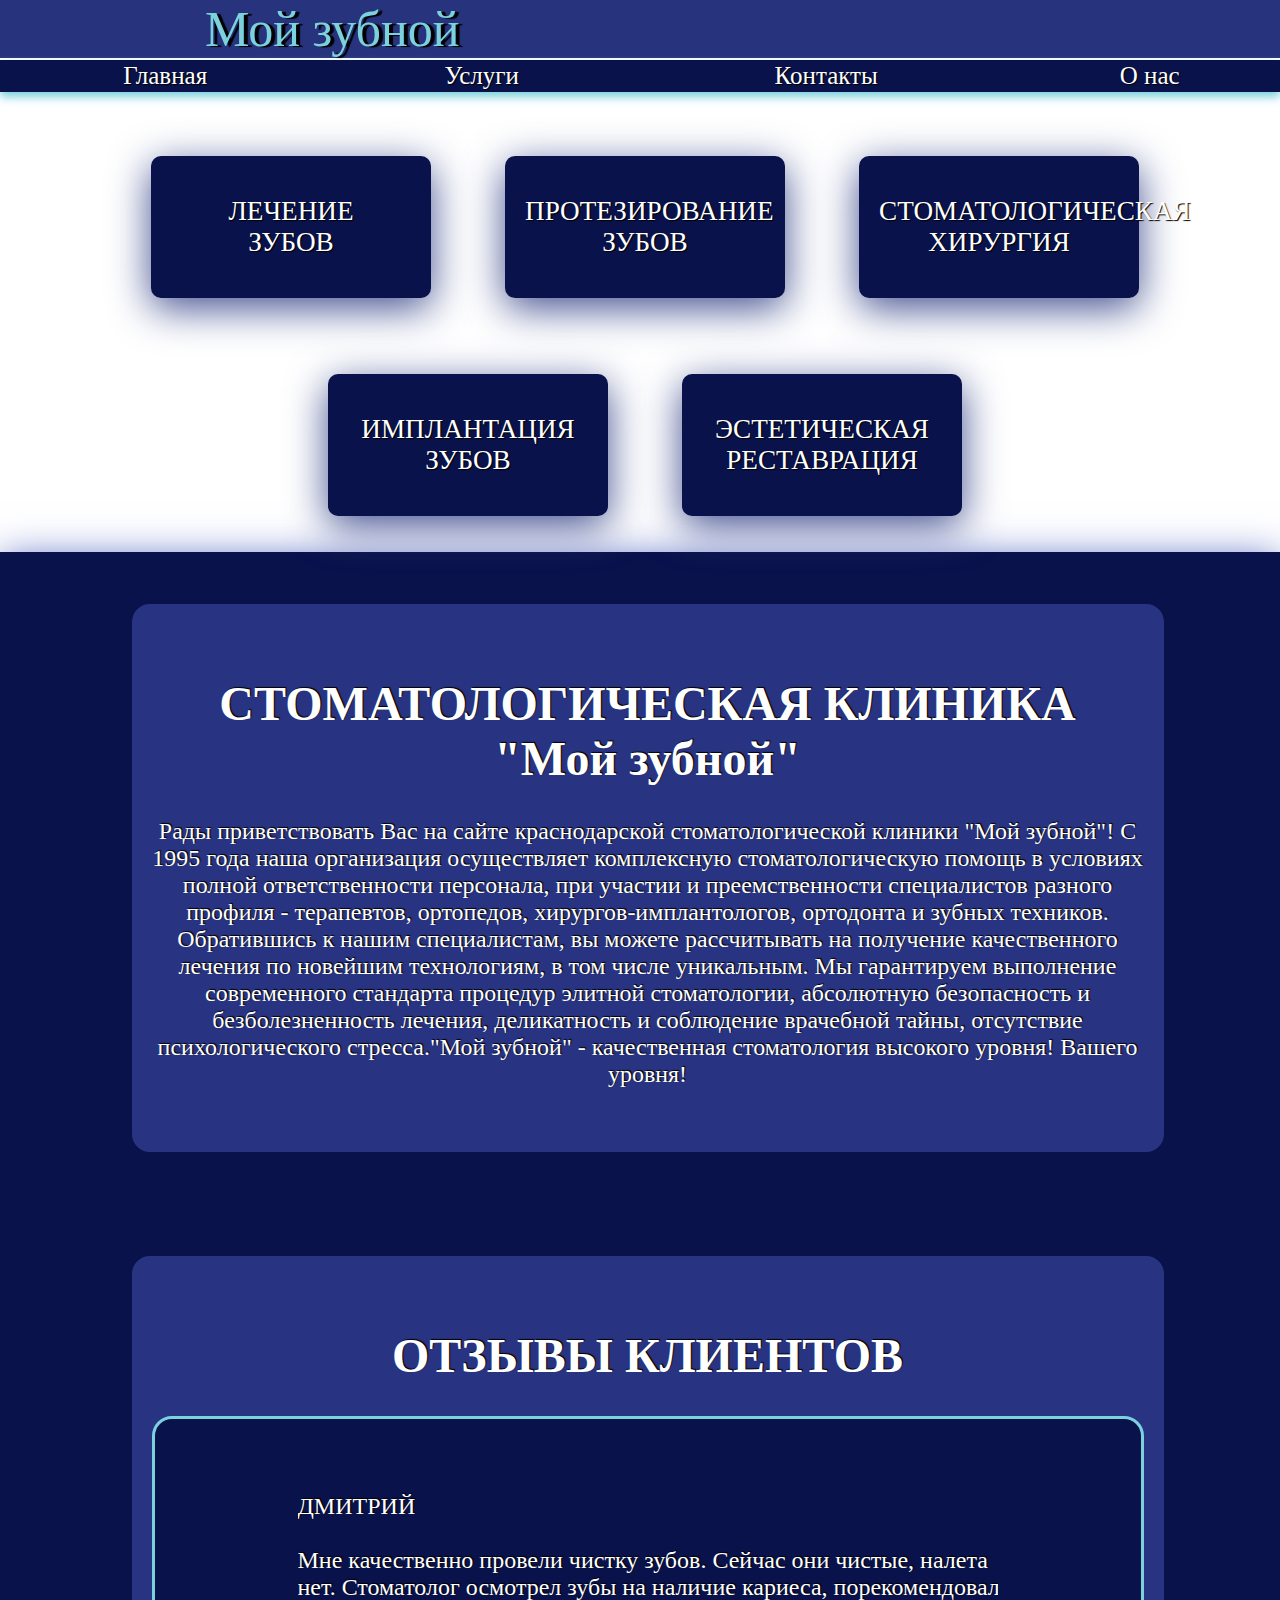
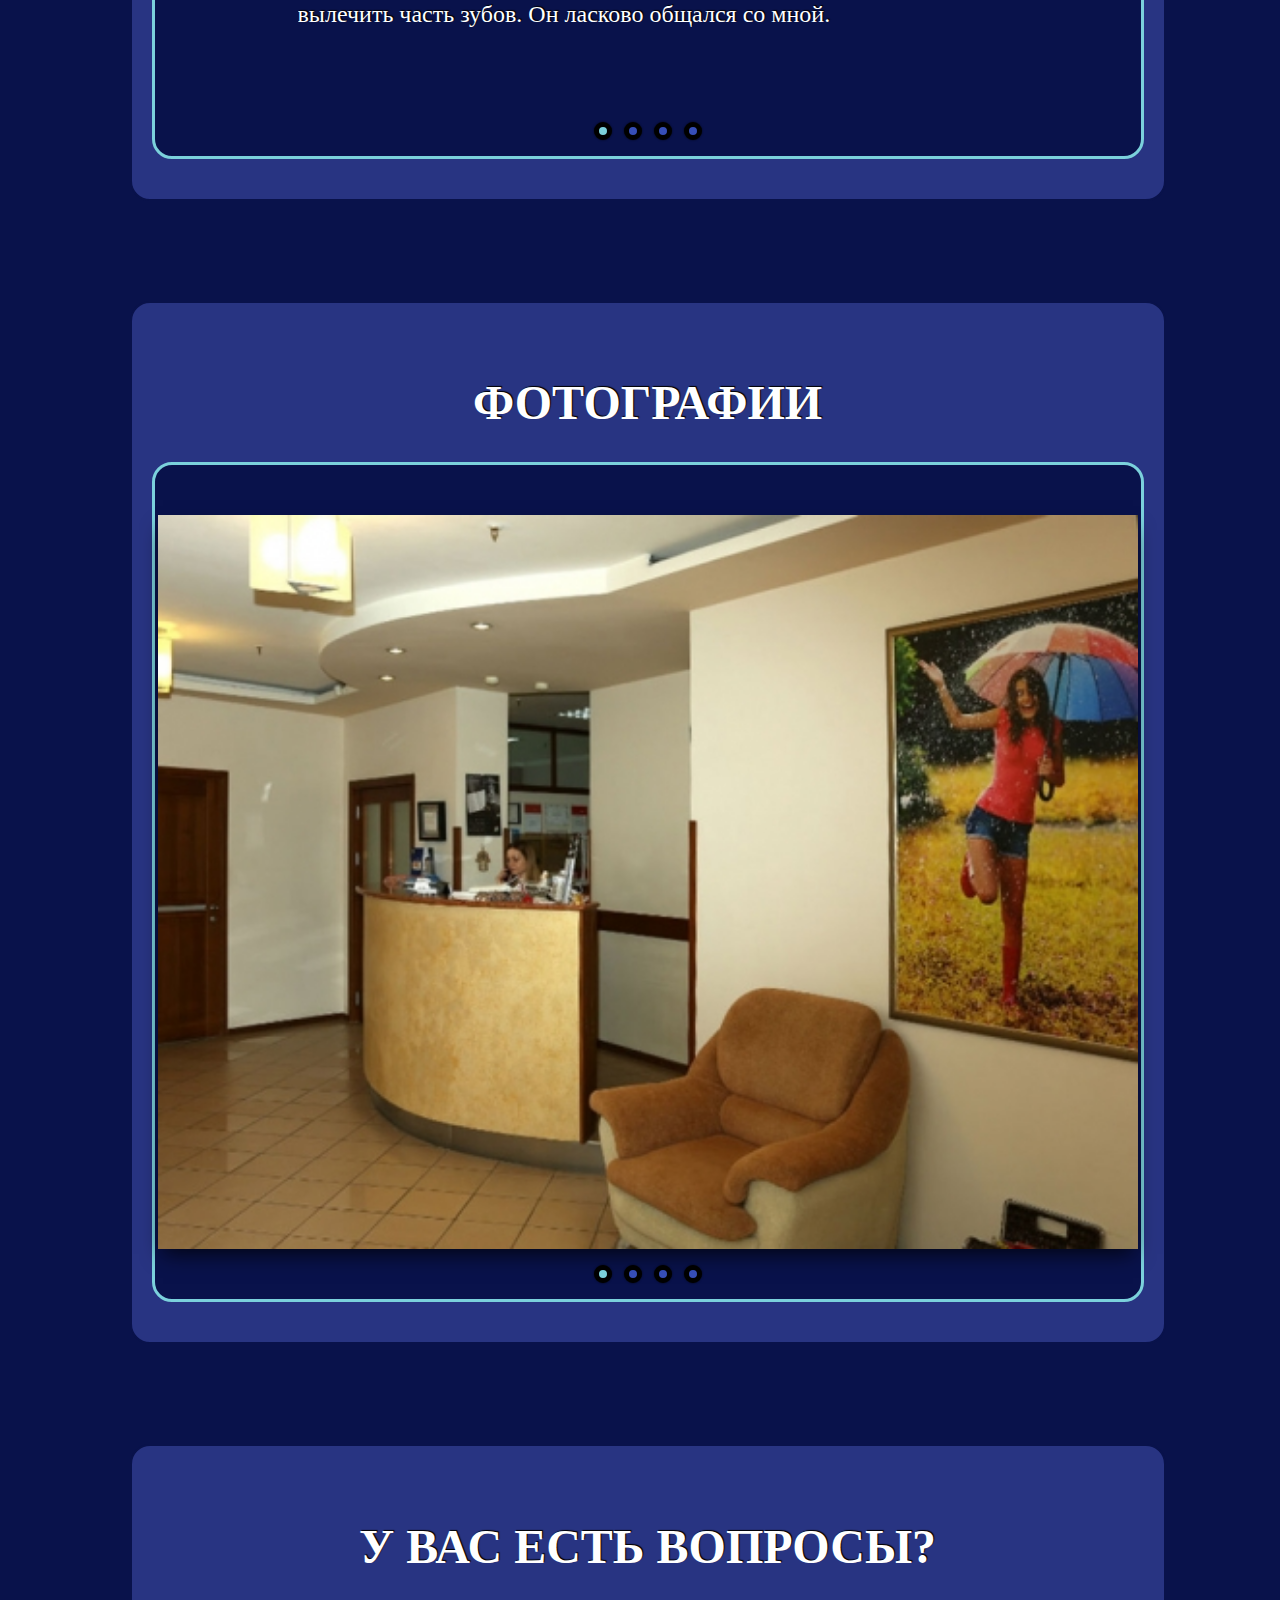
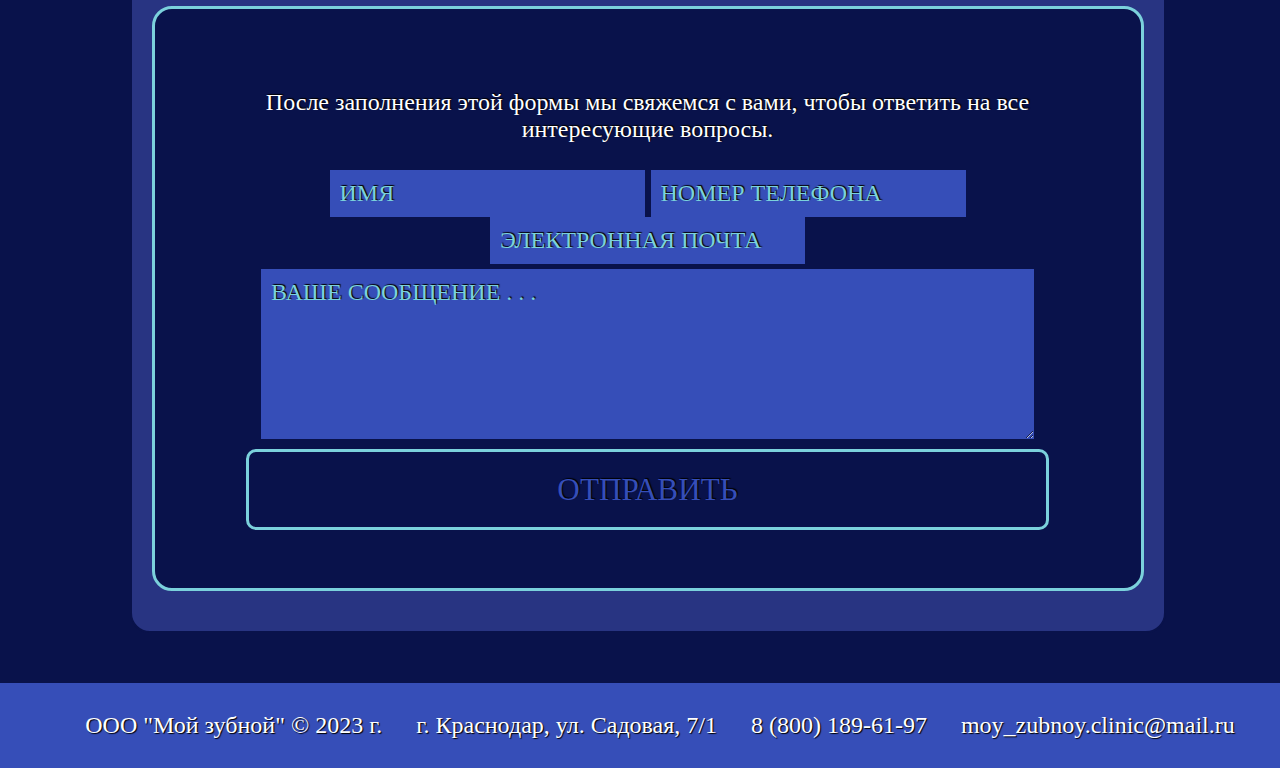
<file: index.html>
<!DOCTYPE html>
<html lang="en">
<head>
    <meta charset="UTF-8">
    <meta http-equiv="X-UA-Compatible" content="IE=edge">
    <meta name="viewport" content="width=device-width, initial-scale=1.0">
    <link rel="stylesheet" href="CSS/WebSite.css">
    <link rel="stylesheet" href="CSS/openWindow.css">
    <link rel="stylesheet" href="images/k_1.jpg">
    <link rel="stylesheet" href="images/k_2.jpg">
    <link rel="stylesheet" href="images/k_3.jpg">
    <link rel="stylesheet" href="images/k_4.jpg">
    <link rel="stylesheet" href="CSS/modal.css">
    <link rel="stylesheet" href="images/01_lecheniei_1.jpg">
    <title>Мой зубной</title>
</head>
<body>
    <div class="mainPage">Мой зубной</div>
    <div class="menu">
        <ul>
            <li><a href="WebSite.html">Главная</a></li>
            <li><a href="Servise.html">Услуги</a></li>
            <li><a href="#">Контакты</a></li>
            <li><a href="#">О нас</a></li>
        </ul>
    </div>
    <div class="PajePrice">
      <ul>
        <li><a href="#openModal">ЛЕЧЕНИЕ<br>ЗУБОВ</a></li>
        <li><a href="#openModal2">ПРОТЕЗИРОВАНИЕ<br>ЗУБОВ</a></li>
        <li><a href="#">CТОМАТОЛОГИЧЕСКАЯ<br>ХИРУРГИЯ</a></li>
      </ul>
    </div>
    <div class="PajePrice2">
      <ul>
        <li><a href="#">ИМПЛАНТАЦИЯ<br>ЗУБОВ</a></li>
        <li><a href="#">ЭСТЕТИЧЕСКАЯ<br>РЕСТАВРАЦИЯ</a></li>
      </ul>
    </div>
    <div id="openModal" class="modal">
      <div class="modal-dialog">
        <div class="modal-content">
          <div class="modal-header">
            <h3 class="modal-title">ЛЕЧЕНИЕ ЗУБОВ</h3>
            <a href="#close" title="Close" class="close">×</a>
          </div>
          <div class="modal-body">    
            <p>Терапевтическая стоматология в клинике «Мой зубной» – это безопасно и гарантированно. Мы проводим лечение кариеса на любой стадии с установкой пломб или зубных вкладок из самых современных стоматологических материалов.</p>
            <img src="images/01_lecheniei_1.jpg" alt="" class="mainImg">
            <a href="#openUslugi" class="buttonToServise">ПЕРЕЙТИ К УСЛУГАМ</a>
          </div>
        </div>
      </div>
    </div>
    <div id="openModal2" class="modal">
      <div class="modal-dialog">
        <div class="modal-content">
          <div class="modal-header">
            <h3 class="modal-title">ПРОТЕЗИРОВАНИЕ ЗУБОВ | ОРТОПЕДИЯ</h3>
            <a href="#close2" title="Close" class="close">×</a>
          </div>
          <div class="modal-body">    
            <p>Основу ортопедической стоматологии составляет восстановление и протезирование зубов, и врач-ортопед обязан в совершенстве знать биомеханику зубочелюстной системы, законы артикуляции (речь, пение, смех), владеть навыками по социальной адаптации пациентов.
              По сути, восстановление зубов является вариантом протезирования, при котором дефект заполняется современным стоматологическим материалом и, тем самым, воссоздается изначальный внешний вид зуба. Собственно протезирование может быть различным как по методике исполнения, так и по применяемым материалам.
              По типам конструкций зубные протезы принято делить на 3 группы: съемные протезы, несъемные протезы, условно-съемные протезы, что подбирается индивидуально каждому пациенту.</p>
              <div class="windowMain">
                <div class="windowBack">
                <h  class="nazvanie">ПРОТЕЗИРОВАНИЕ ЗУБОВ В КРАСНОДАРЕ</h>
                <a href="#openModal2" class="buttonPluse">+</a>
            </div>
                <div  class="windowFront">
                    <p class="content">Ортопедическая стоматология напрямую решает вопросы эстетики за счет изменения таких параметров, как цвет, размер, форма и положение зуба, перекликаясь тем самым с терапевтической стоматологией. Случается, один и тот же дефект можно восстановить как терапевтически, так и ортопедически. Почему? Ответ прост – с внедрение новых материалов и технологий потихоньку стираются грани между дисциплинами. Можно, например, установить уже сформированный вкладыш для экономии личного времени пациента, а можно попытаться послойно заполнить дефект современными фотополимерами. Выбор метода будет определяться не только длительностью процедуры, но и соотношением цена/качество .
                        Каждый из разделов современной медицины становится все более органосохраняющим, максимально естественным и безопасным. То же можно сказать и об ортопедической стоматологии. Если в прошлом использовали съемные протезы на основе каучука и вмонтированных в него слоистых фарфоровых зубов, то сегодня предлагаются цельнокерамические конструкции, биологически нейтральные композитные материалы и металлические сплавы.</p>
                </div>
        </div>
        <div class="windowMain">
          <div class="windowBack">
          <h  class="nazvanie">ПРОТЕЗИРОВАНИЕ НА ИМПЛАНТАХ</h>
          <a href="#openModal2" class="buttonPluse">+</a>
      </div>
          <div  class="windowFront">
              <p class="content">Имплантат – это искусственный корень, который как шуруп вживляется в костную ткань челюсти, при этом происходит прочное «сращивание» имплантата и кости. Затем имплантат используется в качестве опоры, на которую фиксируются коронки или мостовидные протезы.

                Протезирование на имплантах – размещение протезной конструкции на искусственной опоре(имплантате), что позволяет не стачивать соседние здоровые зубы под опору при малой протяженности дефектов и делать протез несъемным при отсутствии большого количества зубов, используя неско имплантов.</p>
          </div>
  </div>
              <a href="#openUslugi2" class="buttonToServise">ПЕРЕЙТИ К УСЛУГАМ</a>
          </div>
        </div>
      </div>
    </div>
<div class="Description">
    <ul>
        <li><h1>CТОМАТОЛОГИЧЕСКАЯ КЛИНИКА<br>"Мой зубной"</h1><p>Рады приветствовать Вас на сайте краснодарской стоматологической клиники "Мой зубной"! С 1995 года наша организация осуществляет комплексную стоматологическую помощь в условиях полной ответственности персонала, при участии и преемственности специалистов разного профиля - терапевтов, ортопедов, хирургов-имплантологов, ортодонта и зубных техников. Обратившись к нашим специалистам, вы можете рассчитывать на получение качественного лечения по новейшим технологиям, в том числе уникальным. Мы гарантируем выполнение современного стандарта процедур элитной стоматологии, абсолютную безопасность и безболезненность лечения, деликатность и соблюдение врачебной тайны, отсутствие психологического стресса."Мой зубной" - качественная стоматология высокого уровня! Вашего уровня!</p></li>
        <li><h1>ОТЗЫВЫ КЛИЕНТОВ</h1><div class="Reviews">
            <div class="slider2">
                <input type="radio" name="switch2" id="btn5" checked>
                <input type="radio" name="switch2" id="btn6">
                <input type="radio" name="switch2" id="btn7">
                <input type="radio" name="switch2" id="btn8">
                
                <div class="switch2">
                  <label for="btn5"></label>
                  <label for="btn6"></label>
                  <label for="btn7"></label>
                  <label for="btn8"></label>
                </div>
                
                <div class="slider-inner2">
                  <div class="slides2">
                    <p>ДМИТРИЙ<br><br>Мне качественно провели чистку зубов. Сейчас они чистые, налета нет. Стоматолог осмотрел зубы на наличие кариеса, порекомендовал вылечить часть зубов. Он ласково общался со мной.</p>
                    <p>АННА<br><br>Мне удалили зуб. Прекрасная девушка хирург сказала, что все пройдёт не страшно, успокоила меня и действительно всё прекрасно было сделано и быстро. Я ничего не почувствовала. И сегодня уже третий день и у меня нет воспаления и опухоли, почти вообще уже не болит.</p>
                    <p>ЕЛЕНА<br><br>Решение вопроса устроило, понравилось, что по имплантации предложили. Сказали, сколько будет стоить. Вежливый специалист, на все ответил.</p>
                    <p>ОЛЬГА<br><br>Больше спасибо за оказанную помощь! Все понравилось. Доктор Гаврик В.Е. вежливый, внимательный и аккуратный, сделал свою работу быстро и качественно. В конце процедуры подробно ответил на все вопросы. Обязательно вернусь для продолжения лечения!</p>
                  </div>
                </div>
              </div>
        </div></li>
        
        <li><h1>ФОТОГРАФИИ</h1><div class="borderPhoto"><div class="slider">
            <input type="radio" name="switch" id="btn1" checked>
            <input type="radio" name="switch" id="btn2">
            <input type="radio" name="switch" id="btn3">
            <input type="radio" name="switch" id="btn4">
            
            <div class="switch">
              <label for="btn1"></label>
              <label for="btn2"></label>
              <label for="btn3"></label>
              <label for="btn4"></label>
            </div>
            
            <div class="slider-inner">
              <div class="slides">
                <img src="images/k_1.jpg"/>
                <img src="images/k_2.jpg"/>
                <img src="images/k_3.jpg"/>
                <img src="images/k_4.jpg"/>
              </div>
            </div>
          </div></div>
        </li>
        <li><h1>У ВАС ЕСТЬ ВОПРОСЫ?</h1><div class="DescriptionFAQ">После заполнения этой формы мы свяжемся с вами, чтобы ответить на все интересующие вопросы.<br><br>
            <input type="text" placeholder="ИМЯ" class="textInputColor" id="name" autocomplete="off"><script>document.getElementById('name').onkeydown = function (e) {return !(/^^[ 0-9:-@!-/[-`{-}~]$$/.test(e.key));}</script>
            <input type="text" placeholder="НОМЕР ТЕЛЕФОНА" class="textInputColor" id="phone"><script>document.getElementById('phone').onkeydown = function (e) {return !(/^^[ А-Яа-яA-Za-z:-@!-/[-`{-}~]$$/.test(e.key));}</script>
            <input type="text" placeholder="ЭЛЕКТРОННАЯ ПОЧТА" class="textInputColor" id="mail"><script>document.getElementById('mail').onkeydown = function (e) {return !(/^^[ &=+<>,_' -- ]$$/.test(e.key));}</script>
            <div class="DescriptionFAQReport">
              <textarea type="text" name="textarea" cols="68" rows="5"  placeholder="ВАШЕ СООБЩЕНИЕ . . ." class="textInputColor"></textarea></div><br>
              <a href="#">ОТПРАВИТЬ</a>
          </div></div>
          <div class="Basement">
              <ul>
                <li><p>ООО "Мой зубной" © 2023 г.</p></li>
                <li><p>г. Краснодар, ул. Садовая, 7/1</p></li>
                <li><p>8 (800) 189-61-97</p></li>
                <li><p>moy_zubnoy.clinic@mail.ru</p></li>
              </ul>
        </div>
      </body>
      <script src="Scripts/openWindow.js"></script>
      <script src="Scripts/imask.js"></script>
      <script src="Scripts/Phone.js"></script>
      <script src="Scripts/modal.js"></script>
</html>
</file>
<file: CSS/WebSite.css>
body{
    margin: 0;
    padding: 0;
    width: 100%;
    text-decoration: none;
}

.mainPage{
    margin: 0;
    padding: 0;
    margin-top: -16px;
    width: 100%;
    padding-left: 205px;
    text-shadow: 4px 1px 1px #000;
    background: rgb(40, 51, 125);
    color: rgb(123, 209, 220);
    font-family: Blender Pro;
    font-size: 50px;
    position: fixed;
    z-index:  100; /* МОЖНО КРУТИТЬ (ЕСЛИ УДАЛИТЬ), НО ПОЧЕМТО СЛЕТАЕТ ВЕРХНИЕ МЕНЮ */
}
    .menu {
      z-index:  100;
        margin-top: 44px;
        box-shadow: 0 5px 10px rgb(123, 209, 220);;
        position: fixed;
        font-size: 25px;
        width: 100%;
        display: table;
        margin-bottom: 15px;
    }
    .menu ul {
        display: table-row;
    }
    .menu li {
        display: table-cell;
        background: rgb(9, 18, 75);
    }
    .menu ul li:hover, .menu a:hover {
        text-shadow: 3px -3px 2px rgb(0, 0, 0);
        background: rgb(40, 52, 130);
    }
    .menu li a {
        transition: 0.5s;
        display: block;
        padding: 2px 15px;
        color: #fff;
        text-align: center;
        text-decoration: none;
        font-family: Blender Pro;
    }

    .PajePrice li {
        margin-top: 120px;
        padding: 20px;
    }

    .PajePrice {
        font-family: Blender Pro;
        margin-top: 10px;
        text-align: center;
    }

  .PajePrice li{
        display:inline-block;
        text-align: center;
        width: 25%; /* задаем размер пункта можно в пикселях*/
    }

    .PajePrice a {
        display: block;
        border-radius: 10px;
        box-shadow: 0 10px 40px rgb(65, 79, 143);
        transition: 0.5s;
        padding: 40px 20px;
        color: rgb(255, 255, 255);
        font-size:170%;
        text-decoration: none;
        background: rgb(9, 18, 75);
        margin-right: 30px; /* добавляем отступы между пунктами */
    }

    .PajePrice a:hover {
        box-shadow: 0 10px 40px rgb(54, 78, 184);
        text-shadow: 3px -3px 2px rgb(0, 0, 0);
        background: rgb(40, 52, 130);
    }
    .PajePrice2 li {
        margin-top: 20px;
        padding: 20px;
    }

    .PajePrice2 {
        font-family: Blender Pro;
        margin-top: 10px;
        text-align: center;
    }

  .PajePrice2 li{
        display:inline-block;
        text-align: center;
        width: 25%; /* задаем размер пункта можно в пикселях*/
    }

    .PajePrice2 a {
        display: block;
        border-radius: 10px;
        box-shadow: 0 10px 40px rgb(65, 79, 143);
        transition: 0.5s;
        padding: 40px 20px;
        color: rgb(255, 255, 255);
        font-size:170%;
        text-decoration: none;
        background: rgb(9, 18, 75);
        margin-right: 30px; /* добавляем отступы между пунктами */
    }

    .PajePrice2 a:hover {
        box-shadow: 0 10px 40px rgb(54, 78, 184);
        text-shadow: 3px -3px 2px rgb(0, 0, 0);
        background: rgb(40, 52, 130);
    }
    .Description{
        text-align: center;
        display: block;
        text-shadow: 1px -1px 1px rgb(0, 0, 0);
        font-family: Blender Pro;
        text-align: center;
        text-decoration: none;
    }
    .Description li{
        margin-top: 50px;
        margin-bottom: 50px;
        display: block;
        transition: 0.5s;
        margin-right: 25px;
        color: white;
        font-size: 150%;
        padding: 40px 20px;
        background: rgb(40, 52, 130);
        border: 2px solid rgb(9, 18, 75);
        border-radius: 20px;
        display:inline-block;
        width: 80%;
    }
    .Description li:hover{
        font-size: 151%;
        box-shadow: 0 10px 40px rgb(54, 78, 184);
        border: 6px solid rgb(9, 18, 75);
        
    }
    .Description ul {
      margin-bottom: 0;
        background-color: rgb(9, 18, 75);
        box-shadow: 0 10px 40px rgb(54, 78, 184);
    }
    .slider {
      position: relative;
      max-width: 980px;
      margin: 50px auto;
      box-shadow: 0 10px 20px -5px rgba(0, 0, 0, 0.75);
    }
    
    .slider input[name="switch"] {
      display: none;
    }
    
    .switch {
      z-index:  0;
      position: absolute;
      left: 0;
      bottom: -40px;
      text-align: center;
      width: 100%;
    }
    
    .switch label {
      display: inline-block;
      width: 8px;
      height: 8px;
      cursor: pointer;
      margin: 0 3px;
      box-shadow: 0 0 2px 0 rgba(0, 0, 0, .8);
      border-radius: 50%;
      border: 5px solid #000000;
      background-color: rgb(54, 78, 184);
    }
    
    #btn1:checked~.switch label[for="btn1"] {
      background-color: rgb(123, 209, 220);
    }
    
    #btn2:checked~.switch label[for="btn2"] {
      background-color: rgb(123, 209, 220);
    }
    
    #btn3:checked~.switch label[for="btn3"] {
      background-color: rgb(123, 209, 220);
    }

    #btn4:checked~.switch label[for="btn4"] {
      background-color: rgb(123, 209, 220);
    }
    
    .slider-inner {
      overflow: hidden;
      
    }
    
    .slides {
      display: flex;
      width: 100%;
      transition: all 0.5s;
    }
    
    .slides img {
      width: 100%;
      flex-shrink:0;
    }
    
    #btn1:checked~slider-inner slides {
      transform: translate(0);
    }
    
    #btn2:checked~.slider-inner .slides {
      transform: translateX(-100%);
    }
    
    #btn3:checked~.slider-inner .slides {
      transform: translateX(-200%);
    }
    #btn4:checked~.slider-inner .slides {
      transform: translateX(-300%);
    }

    .slider2 {
      position: relative;
      max-width: 700px;
      margin: 50px auto;
    }
    
    .slider2 input[name="switch2"] {
      display: none;
    }

    .switch2 {
      width: 100%;
      z-index:  0;
      position: absolute;
      left: 0;
      bottom: -40px;
      text-align: center;
      width: 100%;
    }
    
    .switch2 label {
      display: inline-block;
      width: 8px;
      height: 8px;
      cursor: pointer;
      margin: 0 3px;
      box-shadow: 0 0 2px 0 rgba(0, 0, 0, .8);
      border-radius: 50%;
      border: 5px solid #000000;
      background-color: rgb(54, 78, 184);
    }
    
    #btn5:checked~.switch2 label[for="btn5"] {
      background-color: rgb(123, 209, 220);
    }
    
    #btn6:checked~.switch2 label[for="btn6"] {
      background-color: rgb(123, 209, 220);
    }
    
    #btn7:checked~.switch2 label[for="btn7"] {
      background-color: rgb(123, 209, 220);
    }

    #btn8:checked~.switch2 label[for="btn8"] {
      background-color: rgb(123, 209, 220);
    }
    
    .slider-inner2 {
      overflow: hidden;
      
    }
    
    .slides2 {
      display: flex;
      width: 100%;
      transition: all 0.5s;
    }
    
    .slides2 p {
      width: 101%;
      flex-shrink:0;
      background: rgb(9, 18, 75);
    }

    #btn5:checked~slider-inner2 slides2 {
      transform: translate(0);
    }
    #btn6:checked~.slider-inner2 .slides2 {
      transform: translateX(-100%);
    }
    #btn7:checked~.slider-inner2 .slides2 {
      transform: translateX(-200%);
    }
    #btn8:checked~.slider-inner2 .slides2 {
      transform: translateX(-300%);
    }
    
    .Reviews{
      text-align: start;
      background: rgb(9, 18, 75);
      border-radius: 20px;
      border: 3px solid rgb(123, 209, 220);
    }
    .DescriptionFAQ{
      font-family: Blender Pro;
      padding: 80px;
      border: 3px solid rgb(123, 209, 220);
      background: rgb(9, 18, 75);
      border-radius: 20px;
    }

    input[type=text] {
      outline: 0;
      text-shadow: 1px -1px 1px rgb(0, 0, 0);
      color: rgb(123, 209, 220);
      font-size: 100%;
      font-family: Blender Pro;
      border: none;
      padding: 10px;
      background: rgb(54, 78, 184);
    }

    .textInputColor::placeholder {
      transition: 0.5s;
      color: rgb(123, 209, 220);
    }

    .textInputColor:focus::placeholder {
      color: rgb(0, 225, 255);
    }

    .textInputColor:hover::placeholder {
      color: rgb(0, 225, 255);
    }

    .DescriptionFAQRe{
      text-align: start;
    }

    textarea[type=text]{
      display:inline-block;
      margin-top: 5px;
      min-inline-size: 753px;
      min-height: 150px;
      max-width: 753px;
      outline: 0;
      text-shadow: 1px -1px 1px rgb(0, 0, 0);
      color: rgb(123, 209, 220);
      font-size: 100%;
      font-family: Blender Pro;
      border: none;
      padding: 10px;
      background: rgb(54, 78, 184);
    }
    .DescriptionFAQ a{
      border: 3px solid rgb(123, 209, 220);
      border-radius: 10px;
        transition: 0.5s;
        padding: 20px 308px;
        color: rgb(54, 78, 184);
        font-size:130%;
        text-decoration: none;
        background: rgb(9, 18, 75);
    }
    .DescriptionFAQ a:hover{
      transition: 0.5s;
      text-shadow: 3px -3px 2px rgb(0, 0, 0);
      border-radius: 10px;
      box-shadow: 0 10px 40px rgb(123, 209, 220);
      color: rgb(123, 209, 220);
      font-size:130%;
      text-decoration: none;
      background: rgb(9, 18, 75);
  }
  .Basement {
    text-shadow: 1px 1px 1px #000;
    text-align: center; /* пункты и текст горизонтально по центру */
    font-family: Blender Pro;
    background: rgb(54, 78, 184);
    color: white;
  }
  .Basement li{
    display:inline-block;
    text-align: center;
  }
  .Basement p{
    display: block;
    padding: 5px 15px;
    color: #fff;
    font-size:150%;
    text-decoration: none;
  }
.Basement ul{
  margin-bottom: 0px;
  margin-top: 0px;
}
.borderPhoto{
  background: rgb(9, 18, 75);
  border-radius: 20px;
  border: 3px solid rgb(123, 209, 220);
}
.buttonSevise{
  width: 100%;
  border: 3px solid rgb(123, 209, 220);
      border-radius: 10px;
        transition: 0.5s;
        padding: 20px 308px;
        color: rgb(54, 78, 184);
        font-size:130%;
        text-decoration: none;
        background: rgb(9, 18, 75);
}
</file>
<file: CSS/openWindow.css>
body{
    text-shadow: 1px 1px 1px #ffffff;
    font-family: Blender pro;
}
.windowBack{
    line-height: 1.5;
    align-items: center;
    font-size: 30px;
    padding: 15px;
    display: flex;
    flex-direction: row;
    justify-content: space-between;
}
.windowFront{
    line-height: 1.5;
    display: none;
    padding: 15px;
    font-size: 30px;
    border-top: 2px solid rgb(123, 209, 220);
}
.windowFront p{
margin: 0;
}
.content{
    font-size: 25px;
    word-break: keep-all;
}
.buttonPluse{
    align-items: center;
    width: 36px;
    height: 36px;
    background-color: rgb(54, 78, 184);
    display: inline-block;
    min-width: 36px;
    text-align: center;
    border: 1px solid #000000;
    border-radius:50%;
    font-weight: 700;
    line-height: 0.7;
    display: inline;
    font-size: 50px;
    margin: 0;
    color: rgb(0, 0, 0);
    text-decoration: none;
    transition: 0.5s;
}
.windowMain{
    margin-bottom: 10px;
}
.windowBack .buttonPluse:hover{
    box-shadow: 0 0px 40px rgb(123, 209, 220);
    text-shadow: 1px 1px 1px rgb(123, 209, 220);
    border: 1px solid rgb(123, 209, 220);
    color: rgb(123, 209, 220);
}

.windowMain{
    align-items: center;
    justify-content: center;
    padding: 0px;
    border-radius: 10px;
    background-color: rgb(9, 18, 75);
    border: 2px solid rgb(123, 209, 220);
    font-size: 50px;
}
</file>
<file: CSS/modal.css>
body {
   font-family: blender pro;
   font-size: 16px;
   font-weight: 400;
   color: #ffffff;
   background-color: #fff;
   text-shadow: 1px 1px 1px #000;
} 
 
/* свойства модального окна по умолчанию */
.modal {
   line-height: 1.5;
   position: fixed; /* фиксированное положение */
   top: 0;
   right: 0;
   bottom: 0;
   left: 0;
   background: rgba(0,0,0,0.5); /* цвет фона */
   z-index: 1050;
   opacity: 0; /* по умолчанию модальное окно прозрачно */
   -webkit-transition: opacity 200ms ease-in; 
   -moz-transition: opacity 200ms ease-in;
   transition: opacity 400ms ease-in; /* анимация перехода */
   pointer-events: none; /* элемент невидим для событий мыши */
   margin: 0;
   padding: 0;
}
/* при отображении модального окно */
.modal:target {
   opacity: 1; /* делаем окно видимым */
    pointer-events: auto; /* элемент видим для событий мыши */
   overflow-y: auto; /* добавляем прокрутку по y, когда элемент не помещается на страницу */
}
/* ширина модального окна и его отступы от экрана */
.modal-dialog {
   position: relative;
   width: auto;
   margin: 10px;
}
@media (min-width: 576px) {
 .modal-dialog {
     max-width: 900px;
     margin: 5% auto; /* для отображения модального окна по центру */
 }
}
/* свойства для блока, содержащего контент модального окна */ 
.modal-content {
   font-size: 25px;
   position: relative;
   display: -webkit-box;
   display: -webkit-flex;
   display: -ms-flexbox;
   display: flex;
   -webkit-box-orient: vertical;
   -webkit-box-direction: normal;
   -webkit-flex-direction: column;
   -ms-flex-direction: column;
   flex-direction: column;
   background-color: rgb(40, 51, 125);
   -webkit-background-clip: padding-box;
   background-clip: padding-box;
   border: 3px solid rgb(123, 209, 220);
   border-radius: 10px;
   outline: 0;
}
@media (min-width: 768px) {
 .modal-content {
     -webkit-box-shadow: 0 5px 15px rgba(0,0,0,.5);
     box-shadow: 0 5px 15px rgba(0,0,0,.5);
 }
}
/* свойства для заголовка модального окна */
.modal-header {
   display: -webkit-box;
   display: -webkit-flex;
   display: -ms-flexbox;
   display: flex;
   -webkit-box-align: center;
   -webkit-align-items: center;
   -ms-flex-align: center;
   align-items: center;
   -webkit-box-pack: justify;
   -webkit-justify-content: space-between;
   -ms-flex-pack: justify;
   justify-content: space-between;
   padding: 15px;
   border-bottom: 1px solid rgb(123, 209, 220);
}
.modal-title {
   margin-top: 0;
   margin-bottom: 0;
   line-height: 1.5;
   font-size: 35px;
   font-weight: 500;
}
/* свойства для кнопки "Закрыть" */
.close {
   transition: 0.5s;
   float: right;
   font-family: sans-serif;
   font-size: 40px;
   font-weight: 700;
   line-height: 1;
   color: #ffffff;
   text-shadow: 0 1px 0 #000000;
   opacity: .5;
   text-decoration: none;
}
/* свойства для кнопки "Закрыть" при нахождении её в фокусе или наведении */
.close:focus, .close:hover {
   color: rgb(123, 209, 220);
   text-decoration: none;
   cursor: pointer;
   opacity: .75;
}
/* свойства для блока, содержащего основное содержимое окна */
.modal-body {
 position: relative;
   -webkit-box-flex: 1;
   -webkit-flex: 1 1 auto;
   -ms-flex: 1 1 auto;
   flex: 1 1 auto;
   padding: 15px;
   overflow: auto;
}
.mainImg{
   width: 100%;
   margin-bottom: 20px;
}
.buttonToServise{
   text-align:center;
   display:block;
   border: 3px solid rgb(123, 209, 220);
      border-radius: 10px;
        transition: 0.5s;
        padding: 20px 240px;
        color: rgb(54, 78, 184);
        font-size:130%;
        text-decoration: none;
        background: rgb(9, 18, 75);
 }
 .buttonToServise:hover{
   transition: 0.5s;
      text-shadow: 3px -3px 2px rgb(0, 0, 0);
      border-radius: 10px;
      box-shadow: 0 10px 40px rgb(123, 209, 220);
      color: rgb(123, 209, 220);
      font-size:130%;
      text-decoration: none;
      background: rgb(9, 18, 75);
 }
</file>
